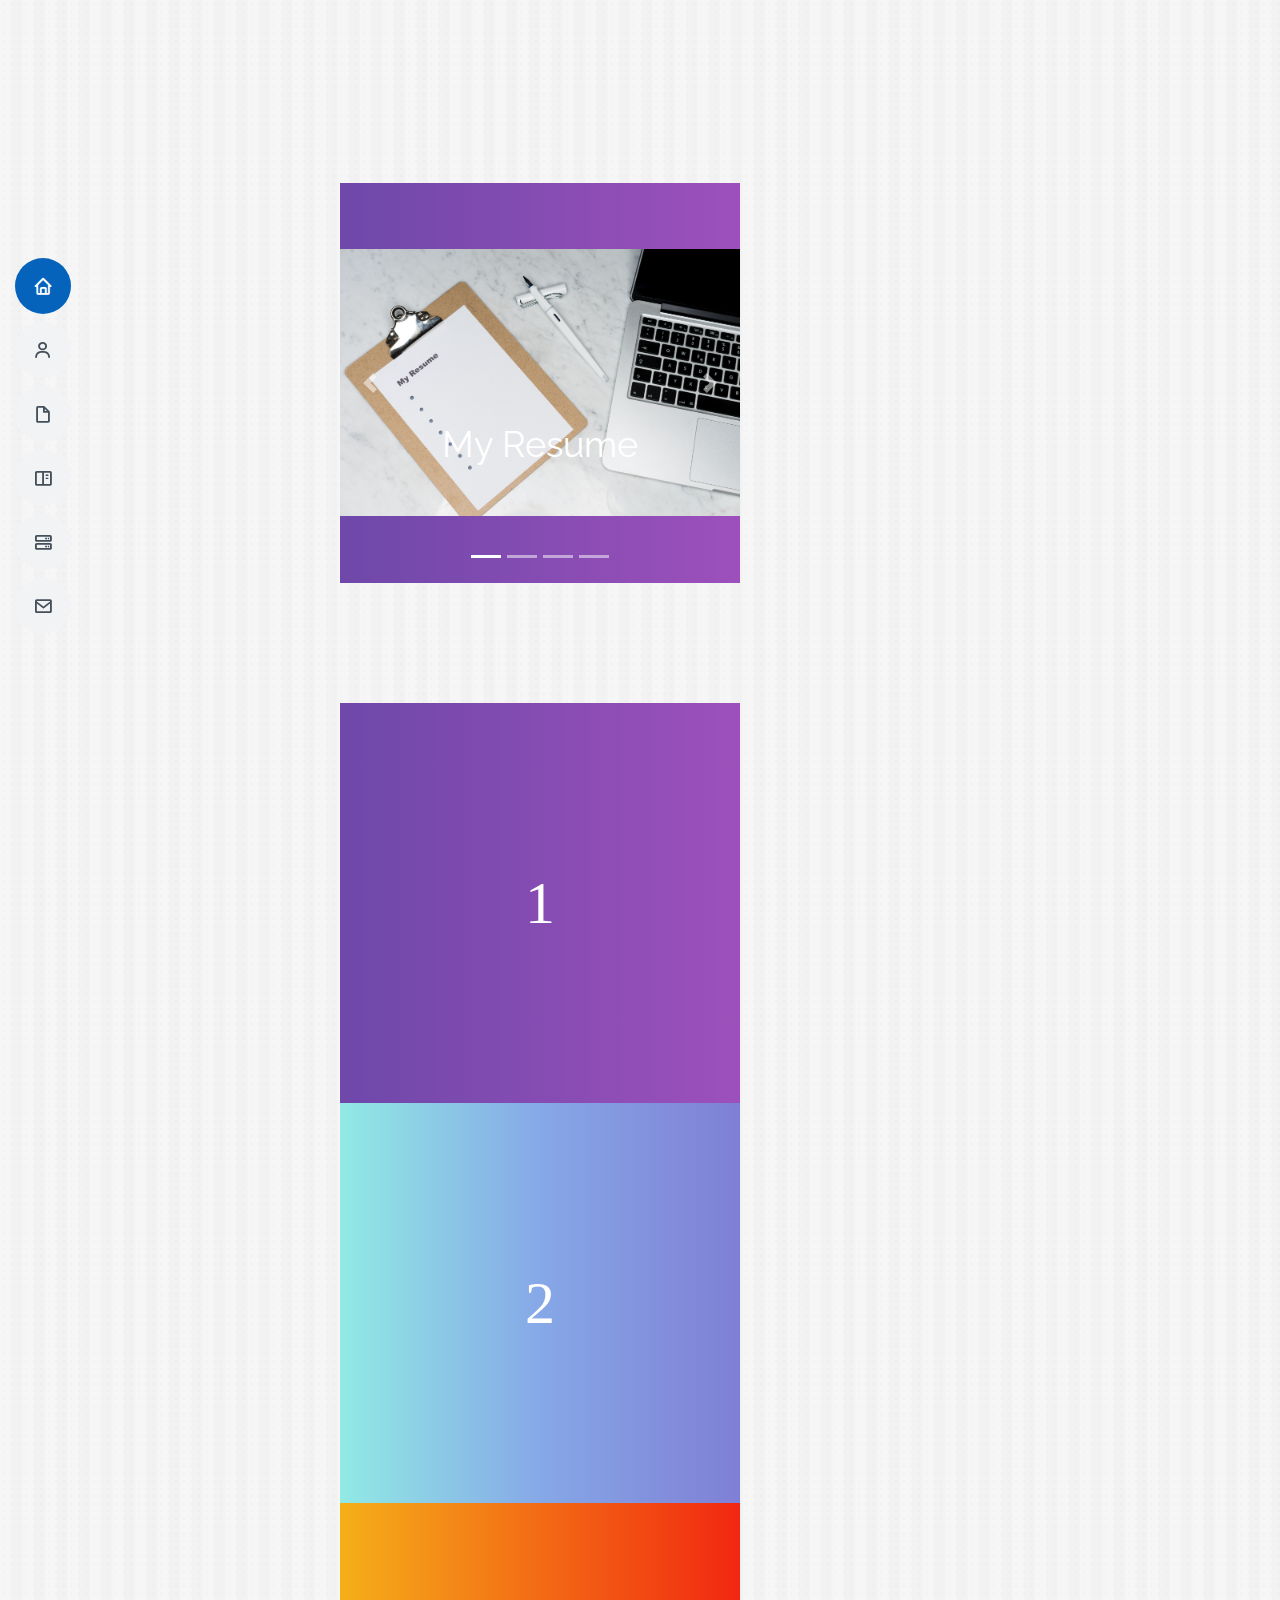
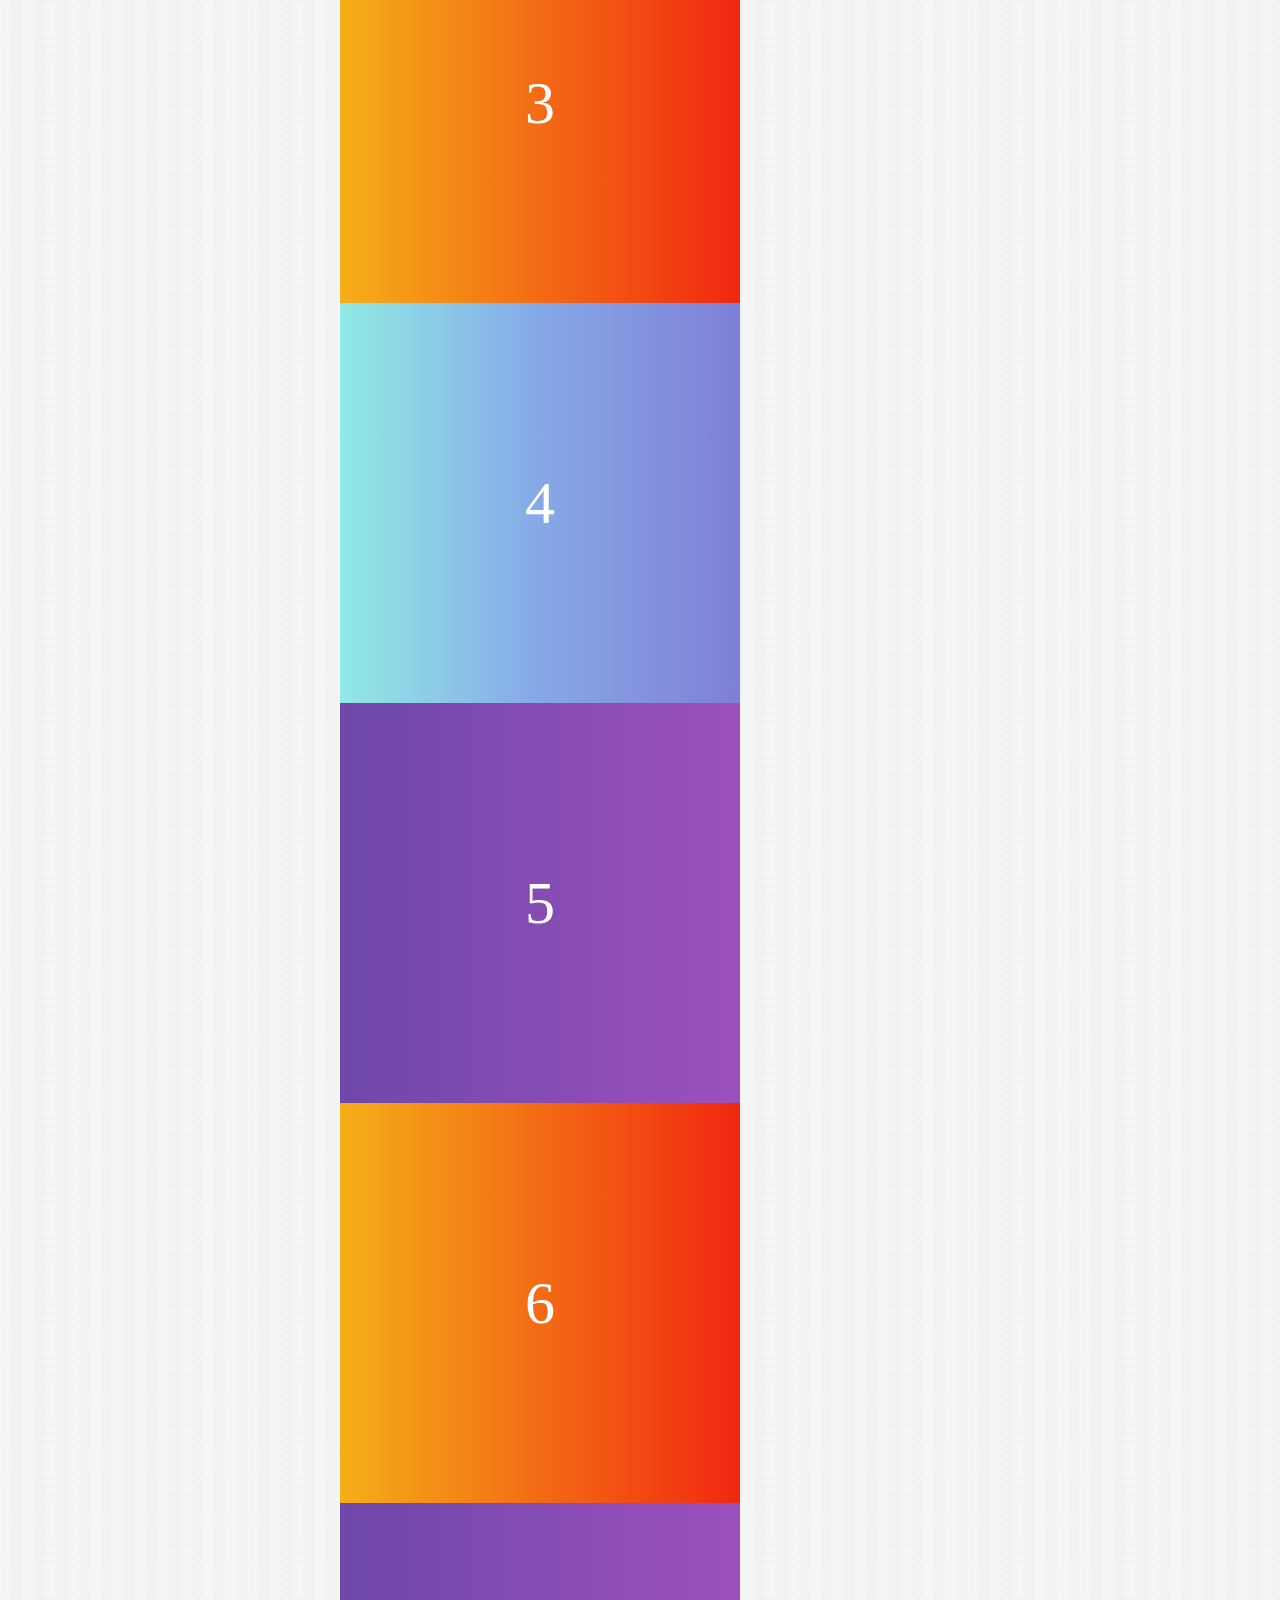
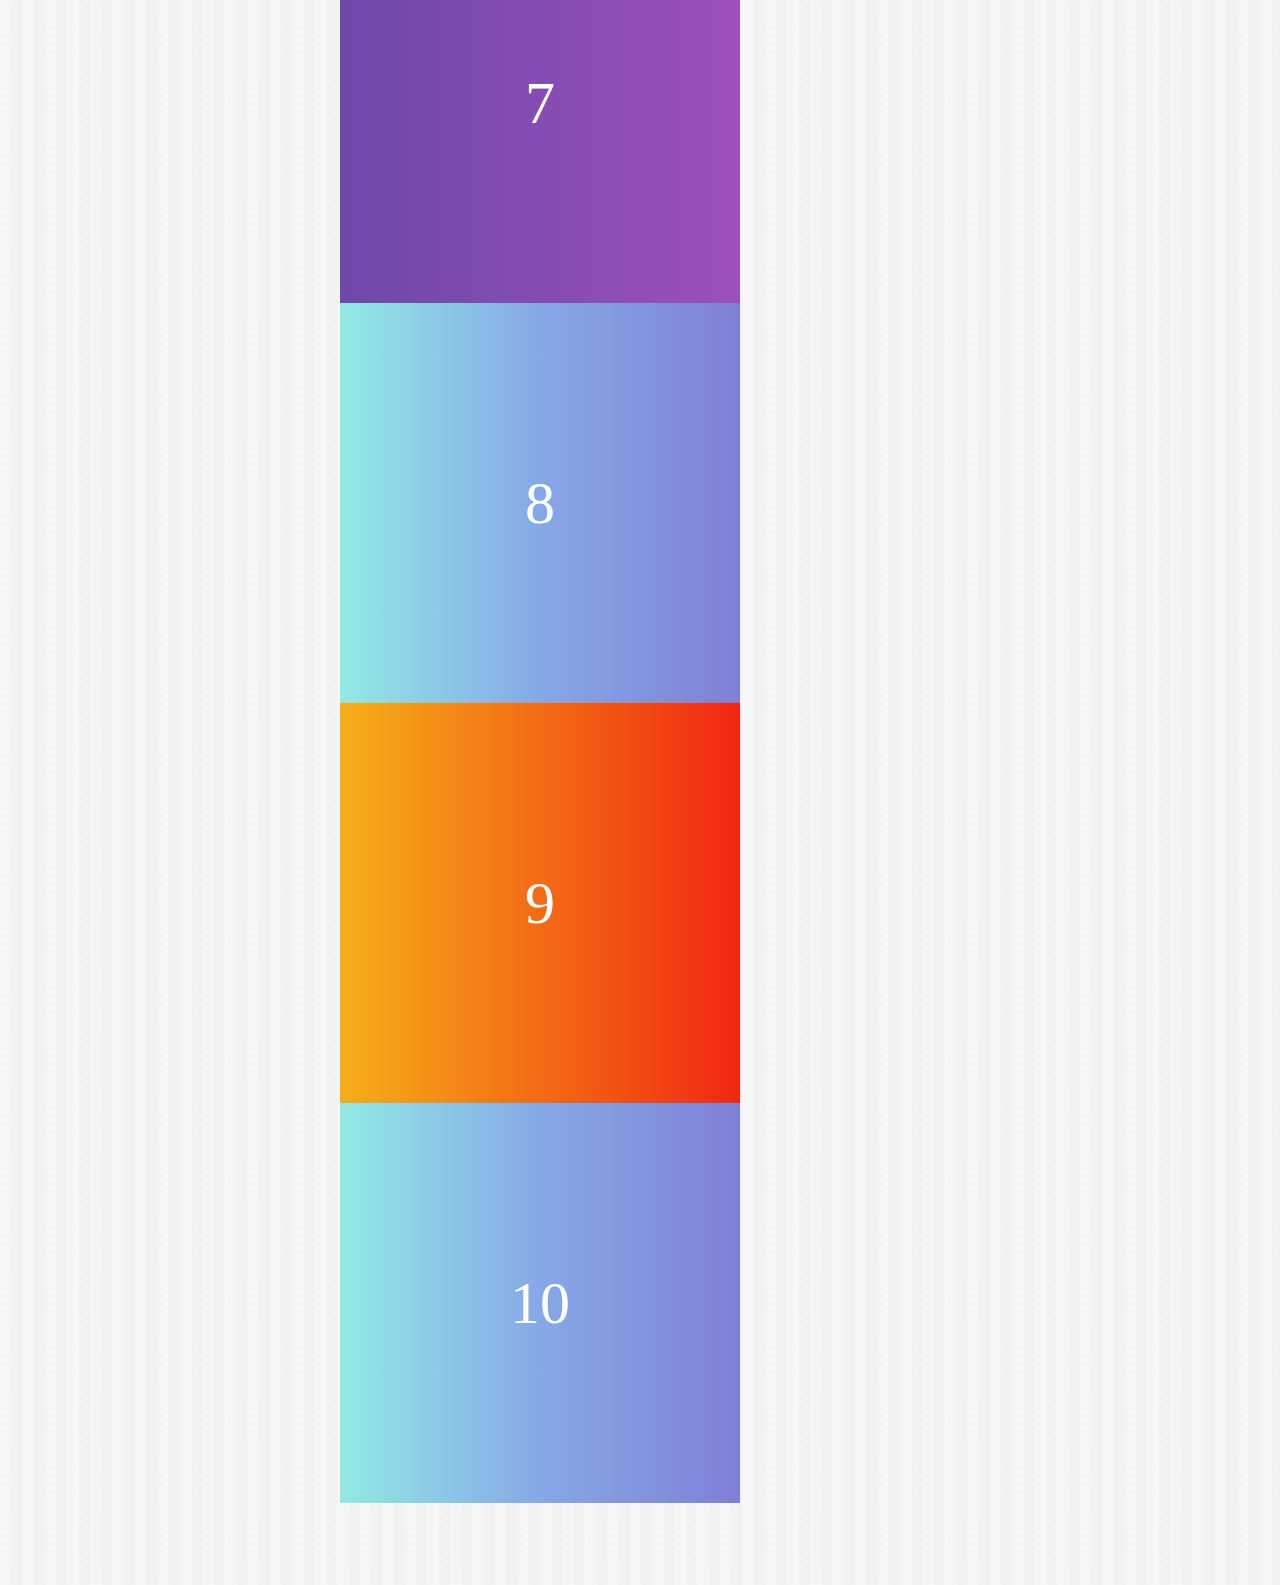
<file: index.html>
<!DOCTYPE html>
<html lang="en">

<head>
  <meta charset="utf-8">
  <meta content="width=device-width, initial-scale=1.0" name="viewport">

  <title>MyResume Bootstrap Template - Index</title>
  <meta content="" name="descriptison">
  <meta content="" name="keywords">

  <!-- Favicons -->
  <link href="assets/img/favicon.png" rel="icon">
  <link href="assets/img/apple-touch-icon.png" rel="apple-touch-icon">

  <!-- Google Fonts -->
  <link href="https://fonts.googleapis.com/css?family=Open+Sans:300,300i,400,400i,600,600i,700,700i|Raleway:300,300i,400,400i,500,500i,600,600i,700,700i|Poppins:300,300i,400,400i,500,500i,600,600i,700,700i" rel="stylesheet">

  <!-- Vendor CSS Files -->
  <link href="assets/vendor/bootstrap/css/bootstrap.min.css" rel="stylesheet">
  <link href="assets/vendor/icofont/icofont.min.css" rel="stylesheet">
  <link href="assets/vendor/boxicons/css/boxicons.min.css" rel="stylesheet">
  <link href="assets/vendor/venobox/venobox.css" rel="stylesheet">
  <link href="assets/vendor/owl.carousel/assets/owl.carousel.min.css" rel="stylesheet">
  <link href="assets/vendor/aos/aos.css" rel="stylesheet">
  <link rel="stylesheet" href="https://www.w3schools.com/w3css/4/w3.css">
  <!-- Template Main CSS File -->
  <link href="assets/css/style.css" rel="stylesheet">

  <!-- =======================================================
  * Template Name: MyResume - v2.1.0
  * Template URL: https://bootstrapmade.com/free-html-bootstrap-template-my-resume/
  * Author: BootstrapMade.com
  * License: https://bootstrapmade.com/license/
  ======================================================== -->
</head>

<body>

  <!-- ======= Mobile nav toggle button ======= -->
  <button type="button" class="mobile-nav-toggle d-xl-none"><i class="icofont-navigation-menu"></i></button>

  <!-- ======= Header ======= -->
  <header id="header" class="d-flex flex-column justify-content-center">

    <nav class="nav-menu">
      <ul>
        <li class="active"><a href="#hero"><i class="bx bx-home"></i> <span>Home</span></a></li>
        <li><a href="#about"><i class="bx bx-user"></i> <span>About</span></a></li>
        <li><a href="#resume"><i class="bx bx-file-blank"></i> <span>Resume</span></a></li>
        <li><a href="#portfolio"><i class="bx bx-book-content"></i> <span>Portfolio</span></a></li>
        <li><a href="#services"><i class="bx bx-server"></i> <span>Services</span></a></li>
        <li><a href="#contact"><i class="bx bx-envelope"></i> <span>Contact</span></a></li>
      </ul>
    </nav><!-- .nav-menu -->

  </header><!-- End Header -->


  <!-- Start : Home page first hero section -->
  <section>
    <div class="container-fluid">
      <div id="carouselExampleIndicators" class="carousel slide carousel-fade" data-ride="carousel">
        <ol class="carousel-indicators">
          <li data-target="#carouselExampleIndicators" data-slide-to="0" class="active"></li>
          <li data-target="#carouselExampleIndicators" data-slide-to="1"></li>
          <li data-target="#carouselExampleIndicators" data-slide-to="2"></li>
          <li data-target="#carouselExampleIndicators" data-slide-to="3"></li>
        </ol>
        <div class="carousel-inner">
          <div class="carousel-item active">
            <img src="./assets/slideshow/a.jpg" class="d-block w-100" alt="...">
            <div class="carousel-caption d-none d-md-block">
              <h1 class="myslideheader">My Resume</h1>
        
            </div>
          </div>
          <div class="carousel-item">
            <img src="/assets/slideshow/b.jpg" class="d-block w-100" alt="...">
          </div>
          <div class="carousel-item">
            <img src="/assets/slideshow/c.jpg" class="d-block w-100" alt="...">
          </div>
          <div class="carousel-item">
            <img src="/assets/slideshow/d.jpg" class="d-block w-100" alt="...">
          </div>
        </div>
        <a class="carousel-control-prev" href="#carouselExampleIndicators" role="button" data-slide="prev">
          <span class="carousel-control-prev-icon" aria-hidden="true"></span>
          <span class="sr-only">Previous</span>
        </a>
        <a class="carousel-control-next" href="#carouselExampleIndicators" role="button" data-slide="next">
          <span class="carousel-control-next-icon" aria-hidden="true"></span>
          <span class="sr-only">Next</span>
        </a>
      </div>
    </div>
  </section>
  <section>
    <div class="container">
      <div class="slide">1</div>
      <div class="slide">2</div>
      <div class="slide">3</div>
      <div class="slide">4</div>
      <div class="slide">5</div>
      <div class="slide">6</div>
      <div class="slide">7</div>
      <div class="slide">8</div>
      <div class="slide">9</div>
      <div class="slide">10</div>
    </div>
  </section>

 
  <!-- Vendor JS Files -->
  <script src="assets/vendor/jquery/jquery.min.js"></script>
  <script src="assets/vendor/bootstrap/js/bootstrap.bundle.min.js"></script>
  <script src="assets/vendor/jquery.easing/jquery.easing.min.js"></script>
  <script src="assets/vendor/php-email-form/validate.js"></script>
  <script src="assets/vendor/waypoints/jquery.waypoints.min.js"></script>
  <script src="assets/vendor/counterup/counterup.min.js"></script>
  <script src="assets/vendor/isotope-layout/isotope.pkgd.min.js"></script>
  <script src="assets/vendor/venobox/venobox.min.js"></script>
  <script src="assets/vendor/owl.carousel/owl.carousel.min.js"></script>
  <script src="assets/vendor/typed.js/typed.min.js"></script>
  <script src="assets/vendor/aos/aos.js"></script>

  <!-- Template Main JS File -->
  <script src="assets/js/main.js"></script>

</body>

</html>
</file>
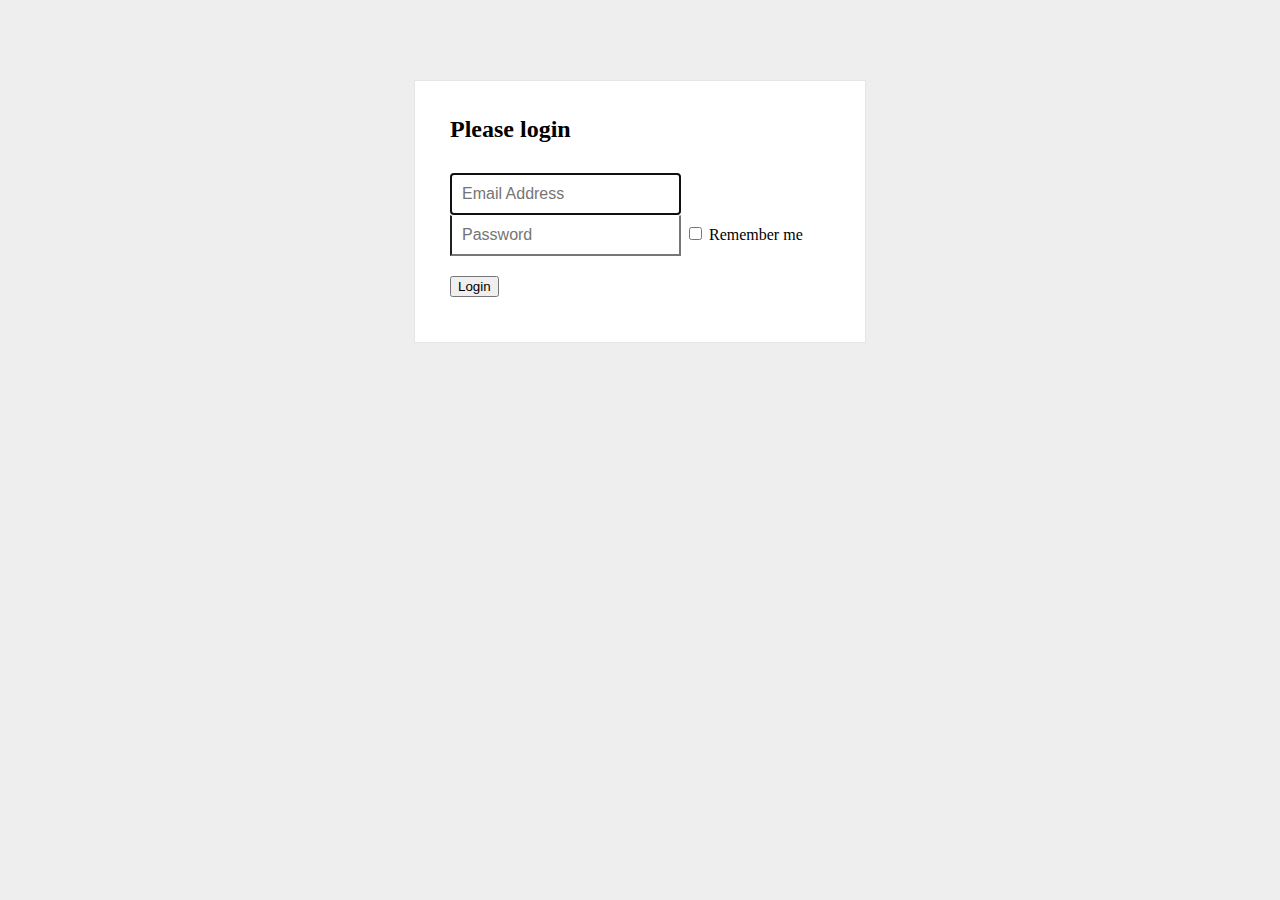
<file: login.html>
<html>
  <head>
    <title>login</title>
    <style>
      body {
  background: #eee !important;
}

.wrapper {
  margin-top: 80px;
  margin-bottom: 80px;
}

.form-signin {
  max-width: 380px;
  padding: 15px 35px 45px;
  margin: 0 auto;
  background-color: #fff;
  border: 1px solid rgba(0, 0, 0, 0.1);
}
.form-signin .form-signin-heading,
.form-signin .checkbox {
  margin-bottom: 30px;
}
.form-signin .checkbox {
  font-weight: normal;
}
.form-signin .form-control {
  position: relative;
  font-size: 16px;
  height: auto;
  padding: 10px;
  -webkit-box-sizing: border-box;
  -moz-box-sizing: border-box;
  box-sizing: border-box;
}
.form-signin .form-control:focus {
  z-index: 2;
}
.form-signin input[type=text] {
  margin-bottom: -1px;
  border-bottom-left-radius: 0;
  border-bottom-right-radius: 0;
}
.form-signin input[type=password] {
  margin-bottom: 20px;
  border-top-left-radius: 0;
  border-top-right-radius: 0;
}
    </style>
  </head>
  <body>
    <div class="wrapper">
    <form class="form-signin">       
      <h2 class="form-signin-heading">Please login</h2>
      <input type="text" class="form-control" name="username" placeholder="Email Address" required="" autofocus="" />
      <input type="password" class="form-control" name="password" placeholder="Password" required=""/>      
      <label class="checkbox">
        <input type="checkbox" value="remember-me" id="rememberMe" name="rememberMe"> Remember me
      </label>
      <button class="btn btn-lg btn-primary btn-block" type="submit">Login</button>   
    </form>
  </div>
  </body>
</html>
</file>
<file: assets/vendor/venobox/venobox.css>
/* ------ venobox.css --------*/
.vbox-overlay *, .vbox-overlay *:before, .vbox-overlay *:after{
    -webkit-backface-visibility: hidden;
    -webkit-box-sizing:border-box;
    -moz-box-sizing:border-box;
    box-sizing:border-box;
}
.vbox-overlay * { 
    -webkit-backface-visibility: visible;
    backface-visibility: visible;
}
.vbox-overlay{
    display: -webkit-flex;
    display: flex;
    -webkit-flex-direction: column;
    flex-direction: column;
    -webkit-justify-content: center;
    justify-content: center;
    -webkit-align-items: center;
    align-items: center;
    position: fixed;
    left: 0;
    top: 0;
    bottom: 0;
    right: 0;
    z-index: 999999;
}

/* ----- navigation ----- */
.vbox-title{
    width: 100%;
    height: 40px;
    float: left;
    text-align: center;
    line-height: 28px;
    font-size: 12px;
    padding: 6px 50px;
    overflow: hidden;
    position: fixed;
    display: none;
    left: 0;
    z-index: 89;
}
.vbox-close{
    cursor: pointer;
    position: fixed;
    top: -1px;
    right: 0;
    width: 50px;
    height: 40px;
    padding: 6px;
    display: block;
    background-position:10px center;
    overflow: hidden;
    font-size: 24px;
    line-height: 1;
    text-align: center;
    z-index: 99;
}
.vbox-left{
    cursor: pointer;
    position: fixed;
    left: 0;
    height: 40px;
    overflow: hidden;
    line-height: 28px;
    font-size: 12px;
    z-index: 99;
    display: flex;
    align-items:center;
}
.vbox-num{
    display: inline-block;
    margin: 6px 0 6px 15px;
}
/* ----- Social share ----- */
.vbox-share{
    line-height: 28px;
    font-size: 12px;
    overflow: hidden;
    position: fixed;
    left: 0;
    z-index: 98;
    display: flex;
    align-items:center;
    justify-content: center;
    width: 100%;
    text-align: center;
}
.vbox-share svg{
    max-height: 28px;
    width: 28px;
    z-index: 10;
    margin-left: 12px;
    margin-top: 6px;
    margin-bottom: 6px;
    vertical-align: middle;
}


/* ----- navigation ARROWS ----- */
.vbox-next, .vbox-prev{
    position: fixed;
    top: 50%;
    margin-top: -15px;
    overflow: hidden;
    cursor: pointer;
    display: block;
    width: 45px;
    height: 45px;
    z-index: 99;
}
.vbox-next span, .vbox-prev span{
    position: relative;
    width: 20px;
    height: 20px;
    border: 2px solid transparent;
    border-top-color: #B6B6B6;
    border-right-color: #B6B6B6;
    text-indent: -100px;
    position: absolute;
    top: 8px;
    display: block;
}
.vbox-prev{
    left: 15px;
}
.vbox-next{
    right: 15px;
}
.vbox-prev span{
    left: 10px;
    -ms-transform: rotate(-135deg);
    -webkit-transform: rotate(-135deg);
    transform: rotate(-135deg);
}
.vbox-next span{
    -ms-transform: rotate(45deg);
    -webkit-transform: rotate(45deg);
    transform: rotate(45deg);
    right: 10px;
}
/* ------- inline window ------ */
.vbox-inline{
    width: 420px;
    height: 315px;
    height: 70vh;
    padding: 10px;
    background: #fff;
    margin: 0 auto;
    overflow: auto;
    text-align: left;
}
/* ------- Video & iFrames window ------ */
.venoframe{
    max-width: 100%;
    width: 100%;
    border: none;
    width: 100%;
    height: 260px;
    height: 70vh;
}
.venoframe.vbvid{
    height: 260px;
}
@media (min-width: 768px) {
    .venoframe, .vbox-inline{
        width: 90%;
        height: 360px;
        height: 70vh;
    }
    .venoframe.vbvid{
        width: 640px;
        height: 360px;
    }
}
@media (min-width: 992px) {
    .venoframe, .vbox-inline{
        max-width: 1200px;
        width: 80%;
        height: 540px;
        height: 70vh;
    }
    .venoframe.vbvid{
        width: 960px;
        height: 540px;
    }
}
/* 
Please do NOT edit this part! 
or at least read this note: http://i.imgur.com/7C0ws9e.gif
*/
.vbox-open{
    overflow: hidden;
}
.vbox-container{
    position: absolute;
    left: 0;
    right: 0;
    top: 0;
    bottom: 0;
    overflow-x: hidden;
    overflow-y: scroll;
    overflow-scrolling: touch;
    -webkit-overflow-scrolling: touch;
    z-index: 20;
    max-height: 100%;

}

.vbox-content{
    text-align: center;
    float: left;
    width: 100%;
    position: relative;
    overflow: hidden;
    padding: 20px 4%;
}
.vbox-container img{
    max-width: 100%;
    height: auto;
}
.vbox-figlio{
    box-shadow: 0 0 12px rgba(0,0,0,0.19), 0 6px 6px rgba(0,0,0,0.23);
    max-width: 100%;
    text-align: initial;
}
img.vbox-figlio{
    -webkit-user-select: none;
-khtml-user-select: none;
-moz-user-select: none;
-o-user-select: none;
user-select: none;
}
.vbox-content.swipe-left{
    margin-left: -200px !important;
}
.vbox-content.swipe-right{
    margin-left: 200px !important;
}
.vbox-animated{
    webkit-transition: margin 300ms ease-out;
    transition: margin 300ms ease-out;
}

/* ---------- preloader ----------
 * SPINKIT 
 * http://tobiasahlin.com/spinkit/
-------------------------------- */
.sk-double-bounce,.sk-rotating-plane{width:40px;height:40px;margin:40px auto}.sk-rotating-plane{background-color:#333;-webkit-animation:sk-rotatePlane 1.2s infinite ease-in-out;animation:sk-rotatePlane 1.2s infinite ease-in-out}@-webkit-keyframes sk-rotatePlane{0%{-webkit-transform:perspective(120px) rotateX(0) rotateY(0);transform:perspective(120px) rotateX(0) rotateY(0)}50%{-webkit-transform:perspective(120px) rotateX(-180.1deg) rotateY(0);transform:perspective(120px) rotateX(-180.1deg) rotateY(0)}100%{-webkit-transform:perspective(120px) rotateX(-180deg) rotateY(-179.9deg);transform:perspective(120px) rotateX(-180deg) rotateY(-179.9deg)}}@keyframes sk-rotatePlane{0%{-webkit-transform:perspective(120px) rotateX(0) rotateY(0);transform:perspective(120px) rotateX(0) rotateY(0)}50%{-webkit-transform:perspective(120px) rotateX(-180.1deg) rotateY(0);transform:perspective(120px) rotateX(-180.1deg) rotateY(0)}100%{-webkit-transform:perspective(120px) rotateX(-180deg) rotateY(-179.9deg);transform:perspective(120px) rotateX(-180deg) rotateY(-179.9deg)}}.sk-double-bounce{position:relative}.sk-double-bounce .sk-child{width:100%;height:100%;border-radius:50%;background-color:#333;opacity:.6;position:absolute;top:0;left:0;-webkit-animation:sk-doubleBounce 2s infinite ease-in-out;animation:sk-doubleBounce 2s infinite ease-in-out}.sk-chasing-dots .sk-child,.sk-spinner-pulse,.sk-three-bounce .sk-child{background-color:#333;border-radius:100%}.sk-double-bounce .sk-double-bounce2{-webkit-animation-delay:-1s;animation-delay:-1s}@-webkit-keyframes sk-doubleBounce{0%,100%{-webkit-transform:scale(0);transform:scale(0)}50%{-webkit-transform:scale(1);transform:scale(1)}}@keyframes sk-doubleBounce{0%,100%{-webkit-transform:scale(0);transform:scale(0)}50%{-webkit-transform:scale(1);transform:scale(1)}}.sk-wave{margin:40px auto;width:50px;height:40px;text-align:center;font-size:10px}.sk-wave .sk-rect{background-color:#333;height:100%;width:6px;display:inline-block;-webkit-animation:sk-waveStretchDelay 1.2s infinite ease-in-out;animation:sk-waveStretchDelay 1.2s infinite ease-in-out}.sk-wave .sk-rect1{-webkit-animation-delay:-1.2s;animation-delay:-1.2s}.sk-wave .sk-rect2{-webkit-animation-delay:-1.1s;animation-delay:-1.1s}.sk-wave .sk-rect3{-webkit-animation-delay:-1s;animation-delay:-1s}.sk-wave .sk-rect4{-webkit-animation-delay:-.9s;animation-delay:-.9s}.sk-wave .sk-rect5{-webkit-animation-delay:-.8s;animation-delay:-.8s}@-webkit-keyframes sk-waveStretchDelay{0%,100%,40%{-webkit-transform:scaleY(.4);transform:scaleY(.4)}20%{-webkit-transform:scaleY(1);transform:scaleY(1)}}@keyframes sk-waveStretchDelay{0%,100%,40%{-webkit-transform:scaleY(.4);transform:scaleY(.4)}20%{-webkit-transform:scaleY(1);transform:scaleY(1)}}.sk-wandering-cubes{margin:40px auto;width:40px;height:40px;position:relative}.sk-wandering-cubes .sk-cube{background-color:#333;width:10px;height:10px;position:absolute;top:0;left:0;-webkit-animation:sk-wanderingCube 1.8s ease-in-out -1.8s infinite both;animation:sk-wanderingCube 1.8s ease-in-out -1.8s infinite both}.sk-chasing-dots,.sk-spinner-pulse{width:40px;height:40px;margin:40px auto}.sk-wandering-cubes .sk-cube2{-webkit-animation-delay:-.9s;animation-delay:-.9s}@-webkit-keyframes sk-wanderingCube{0%{-webkit-transform:rotate(0);transform:rotate(0)}25%{-webkit-transform:translateX(30px) rotate(-90deg) scale(.5);transform:translateX(30px) rotate(-90deg) scale(.5)}50%{-webkit-transform:translateX(30px) translateY(30px) rotate(-179deg);transform:translateX(30px) translateY(30px) rotate(-179deg)}50.1%{-webkit-transform:translateX(30px) translateY(30px) rotate(-180deg);transform:translateX(30px) translateY(30px) rotate(-180deg)}75%{-webkit-transform:translateX(0) translateY(30px) rotate(-270deg) scale(.5);transform:translateX(0) translateY(30px) rotate(-270deg) scale(.5)}100%{-webkit-transform:rotate(-360deg);transform:rotate(-360deg)}}@keyframes sk-wanderingCube{0%{-webkit-transform:rotate(0);transform:rotate(0)}25%{-webkit-transform:translateX(30px) rotate(-90deg) scale(.5);transform:translateX(30px) rotate(-90deg) scale(.5)}50%{-webkit-transform:translateX(30px) translateY(30px) rotate(-179deg);transform:translateX(30px) translateY(30px) rotate(-179deg)}50.1%{-webkit-transform:translateX(30px) translateY(30px) rotate(-180deg);transform:translateX(30px) translateY(30px) rotate(-180deg)}75%{-webkit-transform:translateX(0) translateY(30px) rotate(-270deg) scale(.5);transform:translateX(0) translateY(30px) rotate(-270deg) scale(.5)}100%{-webkit-transform:rotate(-360deg);transform:rotate(-360deg)}}.sk-spinner-pulse{-webkit-animation:sk-pulseScaleOut 1s infinite ease-in-out;animation:sk-pulseScaleOut 1s infinite ease-in-out}@-webkit-keyframes sk-pulseScaleOut{0%{-webkit-transform:scale(0);transform:scale(0)}100%{-webkit-transform:scale(1);transform:scale(1);opacity:0}}@keyframes sk-pulseScaleOut{0%{-webkit-transform:scale(0);transform:scale(0)}100%{-webkit-transform:scale(1);transform:scale(1);opacity:0}}.sk-chasing-dots{position:relative;text-align:center;-webkit-animation:sk-chasingDotsRotate 2s infinite linear;animation:sk-chasingDotsRotate 2s infinite linear}.sk-chasing-dots .sk-child{width:60%;height:60%;display:inline-block;position:absolute;top:0;-webkit-animation:sk-chasingDotsBounce 2s infinite ease-in-out;animation:sk-chasingDotsBounce 2s infinite ease-in-out}.sk-chasing-dots .sk-dot2{top:auto;bottom:0;-webkit-animation-delay:-1s;animation-delay:-1s}@-webkit-keyframes sk-chasingDotsRotate{100%{-webkit-transform:rotate(360deg);transform:rotate(360deg)}}@keyframes sk-chasingDotsRotate{100%{-webkit-transform:rotate(360deg);transform:rotate(360deg)}}@-webkit-keyframes sk-chasingDotsBounce{0%,100%{-webkit-transform:scale(0);transform:scale(0)}50%{-webkit-transform:scale(1);transform:scale(1)}}@keyframes sk-chasingDotsBounce{0%,100%{-webkit-transform:scale(0);transform:scale(0)}50%{-webkit-transform:scale(1);transform:scale(1)}}.sk-three-bounce{margin:40px auto;width:80px;text-align:center}.sk-three-bounce .sk-child{width:20px;height:20px;display:inline-block;-webkit-animation:sk-three-bounce 1.4s ease-in-out 0s infinite both;animation:sk-three-bounce 1.4s ease-in-out 0s infinite both}.sk-circle .sk-child:before,.sk-fading-circle .sk-circle:before{display:block;border-radius:100%;content:'';background-color:#333}.sk-three-bounce .sk-bounce1{-webkit-animation-delay:-.32s;animation-delay:-.32s}.sk-three-bounce .sk-bounce2{-webkit-animation-delay:-.16s;animation-delay:-.16s}@-webkit-keyframes sk-three-bounce{0%,100%,80%{-webkit-transform:scale(0);transform:scale(0)}40%{-webkit-transform:scale(1);transform:scale(1)}}@keyframes sk-three-bounce{0%,100%,80%{-webkit-transform:scale(0);transform:scale(0)}40%{-webkit-transform:scale(1);transform:scale(1)}}.sk-circle{margin:40px auto;width:40px;height:40px;position:relative}.sk-circle .sk-child{width:100%;height:100%;position:absolute;left:0;top:0}.sk-circle .sk-child:before{margin:0 auto;width:15%;height:15%;-webkit-animation:sk-circleBounceDelay 1.2s infinite ease-in-out both;animation:sk-circleBounceDelay 1.2s infinite ease-in-out both}.sk-circle .sk-circle2{-webkit-transform:rotate(30deg);-ms-transform:rotate(30deg);transform:rotate(30deg)}.sk-circle .sk-circle3{-webkit-transform:rotate(60deg);-ms-transform:rotate(60deg);transform:rotate(60deg)}.sk-circle .sk-circle4{-webkit-transform:rotate(90deg);-ms-transform:rotate(90deg);transform:rotate(90deg)}.sk-circle .sk-circle5{-webkit-transform:rotate(120deg);-ms-transform:rotate(120deg);transform:rotate(120deg)}.sk-circle .sk-circle6{-webkit-transform:rotate(150deg);-ms-transform:rotate(150deg);transform:rotate(150deg)}.sk-circle .sk-circle7{-webkit-transform:rotate(180deg);-ms-transform:rotate(180deg);transform:rotate(180deg)}.sk-circle .sk-circle8{-webkit-transform:rotate(210deg);-ms-transform:rotate(210deg);transform:rotate(210deg)}.sk-circle .sk-circle9{-webkit-transform:rotate(240deg);-ms-transform:rotate(240deg);transform:rotate(240deg)}.sk-circle .sk-circle10{-webkit-transform:rotate(270deg);-ms-transform:rotate(270deg);transform:rotate(270deg)}.sk-circle .sk-circle11{-webkit-transform:rotate(300deg);-ms-transform:rotate(300deg);transform:rotate(300deg)}.sk-circle .sk-circle12{-webkit-transform:rotate(330deg);-ms-transform:rotate(330deg);transform:rotate(330deg)}.sk-circle .sk-circle2:before{-webkit-animation-delay:-1.1s;animation-delay:-1.1s}.sk-circle .sk-circle3:before{-webkit-animation-delay:-1s;animation-delay:-1s}.sk-circle .sk-circle4:before{-webkit-animation-delay:-.9s;animation-delay:-.9s}.sk-circle .sk-circle5:before{-webkit-animation-delay:-.8s;animation-delay:-.8s}.sk-circle .sk-circle6:before{-webkit-animation-delay:-.7s;animation-delay:-.7s}.sk-circle .sk-circle7:before{-webkit-animation-delay:-.6s;animation-delay:-.6s}.sk-circle .sk-circle8:before{-webkit-animation-delay:-.5s;animation-delay:-.5s}.sk-circle .sk-circle9:before{-webkit-animation-delay:-.4s;animation-delay:-.4s}.sk-circle .sk-circle10:before{-webkit-animation-delay:-.3s;animation-delay:-.3s}.sk-circle .sk-circle11:before{-webkit-animation-delay:-.2s;animation-delay:-.2s}.sk-circle .sk-circle12:before{-webkit-animation-delay:-.1s;animation-delay:-.1s}@-webkit-keyframes sk-circleBounceDelay{0%,100%,80%{-webkit-transform:scale(0);transform:scale(0)}40%{-webkit-transform:scale(1);transform:scale(1)}}@keyframes sk-circleBounceDelay{0%,100%,80%{-webkit-transform:scale(0);transform:scale(0)}40%{-webkit-transform:scale(1);transform:scale(1)}}.sk-cube-grid{width:40px;height:40px;margin:40px auto}.sk-cube-grid .sk-cube{width:33.33%;height:33.33%;background-color:#333;float:left;-webkit-animation:sk-cubeGridScaleDelay 1.3s infinite ease-in-out;animation:sk-cubeGridScaleDelay 1.3s infinite ease-in-out}.sk-cube-grid .sk-cube1{-webkit-animation-delay:.2s;animation-delay:.2s}.sk-cube-grid .sk-cube2{-webkit-animation-delay:.3s;animation-delay:.3s}.sk-cube-grid .sk-cube3{-webkit-animation-delay:.4s;animation-delay:.4s}.sk-cube-grid .sk-cube4{-webkit-animation-delay:.1s;animation-delay:.1s}.sk-cube-grid .sk-cube5{-webkit-animation-delay:.2s;animation-delay:.2s}.sk-cube-grid .sk-cube6{-webkit-animation-delay:.3s;animation-delay:.3s}.sk-cube-grid .sk-cube7{-webkit-animation-delay:0ms;animation-delay:0ms}.sk-cube-grid .sk-cube8{-webkit-animation-delay:.1s;animation-delay:.1s}.sk-cube-grid .sk-cube9{-webkit-animation-delay:.2s;animation-delay:.2s}@-webkit-keyframes sk-cubeGridScaleDelay{0%,100%,70%{-webkit-transform:scale3D(1,1,1);transform:scale3D(1,1,1)}35%{-webkit-transform:scale3D(0,0,1);transform:scale3D(0,0,1)}}@keyframes sk-cubeGridScaleDelay{0%,100%,70%{-webkit-transform:scale3D(1,1,1);transform:scale3D(1,1,1)}35%{-webkit-transform:scale3D(0,0,1);transform:scale3D(0,0,1)}}.sk-fading-circle{margin:40px auto;width:40px;height:40px;position:relative}.sk-fading-circle .sk-circle{width:100%;height:100%;position:absolute;left:0;top:0}.sk-fading-circle .sk-circle:before{margin:0 auto;width:15%;height:15%;-webkit-animation:sk-circleFadeDelay 1.2s infinite ease-in-out both;animation:sk-circleFadeDelay 1.2s infinite ease-in-out both}.sk-fading-circle .sk-circle2{-webkit-transform:rotate(30deg);-ms-transform:rotate(30deg);transform:rotate(30deg)}.sk-fading-circle .sk-circle3{-webkit-transform:rotate(60deg);-ms-transform:rotate(60deg);transform:rotate(60deg)}.sk-fading-circle .sk-circle4{-webkit-transform:rotate(90deg);-ms-transform:rotate(90deg);transform:rotate(90deg)}.sk-fading-circle .sk-circle5{-webkit-transform:rotate(120deg);-ms-transform:rotate(120deg);transform:rotate(120deg)}.sk-fading-circle .sk-circle6{-webkit-transform:rotate(150deg);-ms-transform:rotate(150deg);transform:rotate(150deg)}.sk-fading-circle .sk-circle7{-webkit-transform:rotate(180deg);-ms-transform:rotate(180deg);transform:rotate(180deg)}.sk-fading-circle .sk-circle8{-webkit-transform:rotate(210deg);-ms-transform:rotate(210deg);transform:rotate(210deg)}.sk-fading-circle .sk-circle9{-webkit-transform:rotate(240deg);-ms-transform:rotate(240deg);transform:rotate(240deg)}.sk-fading-circle .sk-circle10{-webkit-transform:rotate(270deg);-ms-transform:rotate(270deg);transform:rotate(270deg)}.sk-fading-circle .sk-circle11{-webkit-transform:rotate(300deg);-ms-transform:rotate(300deg);transform:rotate(300deg)}.sk-fading-circle .sk-circle12{-webkit-transform:rotate(330deg);-ms-transform:rotate(330deg);transform:rotate(330deg)}.sk-fading-circle .sk-circle2:before{-webkit-animation-delay:-1.1s;animation-delay:-1.1s}.sk-fading-circle .sk-circle3:before{-webkit-animation-delay:-1s;animation-delay:-1s}.sk-fading-circle .sk-circle4:before{-webkit-animation-delay:-.9s;animation-delay:-.9s}.sk-fading-circle .sk-circle5:before{-webkit-animation-delay:-.8s;animation-delay:-.8s}.sk-fading-circle .sk-circle6:before{-webkit-animation-delay:-.7s;animation-delay:-.7s}.sk-fading-circle .sk-circle7:before{-webkit-animation-delay:-.6s;animation-delay:-.6s}.sk-fading-circle .sk-circle8:before{-webkit-animation-delay:-.5s;animation-delay:-.5s}.sk-fading-circle .sk-circle9:before{-webkit-animation-delay:-.4s;animation-delay:-.4s}.sk-fading-circle .sk-circle10:before{-webkit-animation-delay:-.3s;animation-delay:-.3s}.sk-fading-circle .sk-circle11:before{-webkit-animation-delay:-.2s;animation-delay:-.2s}.sk-fading-circle .sk-circle12:before{-webkit-animation-delay:-.1s;animation-delay:-.1s}@-webkit-keyframes sk-circleFadeDelay{0%,100%,39%{opacity:0}40%{opacity:1}}@keyframes sk-circleFadeDelay{0%,100%,39%{opacity:0}40%{opacity:1}}.sk-folding-cube{margin:40px auto;width:40px;height:40px;position:relative;-webkit-transform:rotateZ(45deg);transform:rotateZ(45deg)}.sk-folding-cube .sk-cube{float:left;width:50%;height:50%;position:relative;-webkit-transform:scale(1.1);-ms-transform:scale(1.1);transform:scale(1.1)}.sk-folding-cube .sk-cube:before{content:'';position:absolute;top:0;left:0;width:100%;height:100%;background-color:#333;-webkit-animation:sk-foldCubeAngle 2.4s infinite linear both;animation:sk-foldCubeAngle 2.4s infinite linear both;-webkit-transform-origin:100% 100%;-ms-transform-origin:100% 100%;transform-origin:100% 100%}.sk-folding-cube .sk-cube2{-webkit-transform:scale(1.1) rotateZ(90deg);transform:scale(1.1) rotateZ(90deg)}.sk-folding-cube .sk-cube3{-webkit-transform:scale(1.1) rotateZ(180deg);transform:scale(1.1) rotateZ(180deg)}.sk-folding-cube .sk-cube4{-webkit-transform:scale(1.1) rotateZ(270deg);transform:scale(1.1) rotateZ(270deg)}.sk-folding-cube .sk-cube2:before{-webkit-animation-delay:.3s;animation-delay:.3s}.sk-folding-cube .sk-cube3:before{-webkit-animation-delay:.6s;animation-delay:.6s}.sk-folding-cube .sk-cube4:before{-webkit-animation-delay:.9s;animation-delay:.9s}@-webkit-keyframes sk-foldCubeAngle{0%,10%{-webkit-transform:perspective(140px) rotateX(-180deg);transform:perspective(140px) rotateX(-180deg);opacity:0}25%,75%{-webkit-transform:perspective(140px) rotateX(0);transform:perspective(140px) rotateX(0);opacity:1}100%,90%{-webkit-transform:perspective(140px) rotateY(180deg);transform:perspective(140px) rotateY(180deg);opacity:0}}@keyframes sk-foldCubeAngle{0%,10%{-webkit-transform:perspective(140px) rotateX(-180deg);transform:perspective(140px) rotateX(-180deg);opacity:0}25%,75%{-webkit-transform:perspective(140px) rotateX(0);transform:perspective(140px) rotateX(0);opacity:1}100%,90%{-webkit-transform:perspective(140px) rotateY(180deg);transform:perspective(140px) rotateY(180deg);opacity:0}}
</file>
<file: assets/css/style.css>
/**
* Template Name: MyResume - v2.1.0
* Template URL: https://bootstrapmade.com/free-html-bootstrap-template-my-resume/
* Author: BootstrapMade.com
* License: https://bootstrapmade.com/license/
*/

/*--------------------------------------------------------------
# General
--------------------------------------------------------------*/
body {
  margin-top: 100px !important;
}
.testimonial {
  border-right: 4px solid #2a3d7d;
  box-shadow: 5px 5px 10px rgba(0, 0, 0, 0.1);
  padding: 30px 30px 30px 130px;
  margin: 0 15px 30px 15px;
  overflow: hidden;
  position: relative;
}
.testimonial:before {
  content: "";
  position: absolute;
  bottom: -4px;
  left: -17px;
  border-top: 25px solid #29d18b;
  border-left: 25px solid transparent;
  border-right: 25px solid transparent;
  transform: rotate(45deg);
}
.testimonial:after {
  content: "";
  position: absolute;
  top: -4px;
  left: -17px;
  border-top: 25px solid #29d18b;
  border-left: 25px solid transparent;
  border-right: 25px solid transparent;
  transform: rotate(135deg);
}
.testimonial .pic {
  display: inline-block;
  width: 80px;
  height: 80px;
  border-radius: 50%;
  overflow: hidden;
  position: absolute;
  top: 60px;
  left: 20px;
}
.testimonial .pic img {
  width: 100%;
  height: auto;
}
.testimonial .description {
  font-size: 15px;
  letter-spacing: 1px;
  color: #6f6f6f;
  line-height: 25px;
  margin-bottom: 15px;
}
.testimonial .title {
  display: inline-block;
  font-size: 20px;
  font-weight: 700;
  text-transform: uppercase;
  letter-spacing: 1px;
  color: #29d18b;
  margin: 0;
}
.testimonial .post {
  display: inline-block;
  font-size: 17px;
  color: #29d18b;
  font-style: italic;
}
.owl-theme .owl-controls .owl-page span {
  border: 2px solid #2a3d7d;
  background: #fff !important;
  border-radius: 0 !important;
  opacity: 1;
}
.owl-theme .owl-controls .owl-page.active span,
.owl-theme .owl-controls .owl-page:hover span {
  background: #29d18b !important;
  border-color: #29d18b;
}
@media only screen and (max-width: 767px) {
  .testimonial {
    padding: 20px;
    text-align: center;
  }
  .testimonial .pic {
    display: block;
    position: static;
    margin: 0 auto 15px;
  }
}

body {
  font-family: "Open Sans", sans-serif;
  color: #272829;
}

a {
  color: #0563bb;
}

a:hover {
  color: #067ded;
  text-decoration: none;
}

h1, h2, h3, h4, h5, h6 {
  font-family: "Raleway", sans-serif;
}

/*--------------------------------------------------------------
# Back to top button
--------------------------------------------------------------*/
.back-to-top {
  position: fixed;
  display: none;
  width: 40px;
  height: 40px;
  border-radius: 50px;
  right: 15px;
  bottom: 15px;
  background: #0563bb;
  color: #fff;
  transition: display 0.5s ease-in-out;
  z-index: 99999;
}

.back-to-top i {
  font-size: 24px;
  position: absolute;
  top: 7px;
  left: 8px;
}

.back-to-top:hover {
  color: #fff;
  background: #0678e3;
  transition: background 0.2s ease-in-out;
}

/*--------------------------------------------------------------
# Preloader
--------------------------------------------------------------*/
#preloader {
  position: fixed;
  top: 0;
  left: 0;
  right: 0;
  bottom: 0;
  z-index: 9999;
  overflow: hidden;
  background: #fff;
}

#preloader:before {
  content: "";
  position: fixed;
  top: calc(50% - 30px);
  left: calc(50% - 30px);
  border: 6px solid #0563bb;
  border-top-color: #fff;
  border-bottom-color: #fff;
  border-radius: 50%;
  width: 60px;
  height: 60px;
  -webkit-animation: animate-preloader 1s linear infinite;
  animation: animate-preloader 1s linear infinite;
}

@-webkit-keyframes animate-preloader {
  0% {
    transform: rotate(0deg);
  }
  100% {
    transform: rotate(360deg);
  }
}

@keyframes animate-preloader {
  0% {
    transform: rotate(0deg);
  }
  100% {
    transform: rotate(360deg);
  }
}

/*--------------------------------------------------------------
# Disable aos animation delay on mobile devices
--------------------------------------------------------------*/
@media screen and (max-width: 768px) {
  [data-aos-delay] {
    transition-delay: 0 !important;
  }
}

/*--------------------------------------------------------------
# Header
--------------------------------------------------------------*/
#header {
  position: fixed;
  top: 0;
  left: 0;
  bottom: 0;
  z-index: 9997;
  transition: all 0.5s;
  padding: 15px;
  overflow-y: auto;
}

@media (max-width: 992px) {
  #header {
    width: 300px;
    background: #fff;
    border-right: 1px solid #e6e9ec;
    left: -300px;
  }
}

@media (min-width: 992px) {
  #main {
    margin-left: 100px;
  }
}

/*--------------------------------------------------------------
# Navigation Menu
--------------------------------------------------------------*/
/* Desktop Navigation */
.nav-menu * {
  margin: 0;
  padding: 0;
  list-style: none;
}

.nav-menu > ul > li {
  position: relative;
  white-space: nowrap;
}

.nav-menu a {
  display: flex;
  align-items: center;
  color: #45505b;
  padding: 10px 18px;
  margin-bottom: 8px;
  transition: 0.3s;
  font-size: 15px;
  border-radius: 50px;
  background: #f2f3f5;
  height: 56px;
  width: 100%;
  overflow: hidden;
  transition: 0.3s;
}

.nav-menu a i {
  font-size: 20px;
}

.nav-menu a span {
  padding: 0 5px 0 7px;
  color: #45505b;
}

@media (min-width: 992px) {
  .nav-menu a {
    width: 56px;
  }
  .nav-menu a span {
    display: none;
    color: #fff;
  }
}

.nav-menu a:hover, .nav-menu .active > a, .nav-menu li:hover > a {
  color: #fff;
  background: #0563bb;
}

.nav-menu a:hover span, .nav-menu .active > a span, .nav-menu li:hover > a span {
  color: #fff;
}

.nav-menu a:hover, .nav-menu li:hover > a {
  width: 100%;
  color: #fff;
}

.nav-menu a:hover span, .nav-menu li:hover > a span {
  display: block;
}

/* Mobile Navigation */
.mobile-nav-toggle {
  position: fixed;
  right: 15px;
  top: 15px;
  z-index: 9998;
  border: 0;
  background: none;
  font-size: 24px;
  transition: all 0.4s;
  outline: none !important;
  line-height: 1;
  cursor: pointer;
  text-align: right;
}

.mobile-nav-toggle i {
  color: #45505b;
}

.mobile-nav-active {
  overflow: hidden;
}

.mobile-nav-active #header {
  left: 0;
}

.mobile-nav-active .mobile-nav-toggle i {
  color: #0563bb;
}

/*--------------------------------------------------------------
# Hero Section
--------------------------------------------------------------*/
#hero {
  width: 100%;
  height: 100vh;
  background: url("../img/hero-bg.jpg") top right no-repeat;
  background-size: cover;
  position: relative;
}

@media (min-width: 992px) {
  #hero {
    padding-left: 160px;
  }
}

#hero:before {
  content: "";
  background: rgba(255, 255, 255, 0.8);
  position: absolute;
  bottom: 0;
  top: 0;
  left: 0;
  right: 0;
}

#hero h1 {
  margin: 0;
  font-size: 64px;
  font-weight: 700;
  line-height: 56px;
  color: #45505b;
}

#hero p {
  color: #45505b;
  margin: 15px 0 0 0;
  font-size: 26px;
  font-family: "Poppins", sans-serif;
}

#hero p span {
  color: #0563bb;
  letter-spacing: 1px;
}

#hero .social-links {
  margin-top: 30px;
}

#hero .social-links a {
  font-size: 24px;
  display: inline-block;
  color: #45505b;
  line-height: 1;
  margin-right: 20px;
  transition: 0.3s;
}

#hero .social-links a:hover {
  color: #0563bb;
}

@media (max-width: 992px) {
  #hero {
    text-align: center;
  }
  #hero h1 {
    font-size: 32px;
    line-height: 36px;
  }
  #hero p {
    margin-top: 10px;
    font-size: 20px;
    line-height: 24px;
  }
}

/*--------------------------------------------------------------
# Sections General
--------------------------------------------------------------*/
section {
  padding: 60px 0;
  overflow: hidden;
}

.section-title {
  text-align: center;
  padding-bottom: 30px;
}

.section-title h2 {
  font-size: 32px;
  font-weight: bold;
  text-transform: uppercase;
  margin-bottom: 20px;
  padding-bottom: 20px;
  position: relative;
  color: #45505b;
}

.section-title h2::before {
  content: '';
  position: absolute;
  display: block;
  width: 120px;
  height: 1px;
  background: #ddd;
  bottom: 1px;
  left: calc(50% - 60px);
}

.section-title h2::after {
  content: '';
  position: absolute;
  display: block;
  width: 40px;
  height: 3px;
  background: #0563bb;
  bottom: 0;
  left: calc(50% - 20px);
}

.section-title p {
  margin-bottom: 0;
}

/*--------------------------------------------------------------
# About
--------------------------------------------------------------*/
.about .content h3 {
  font-weight: 700;
  font-size: 26px;
  color: #728394;
}

.about .content ul {
  list-style: none;
  padding: 0;
}

.about .content ul li {
  padding-bottom: 10px;
}

.about .content ul i {
  font-size: 20px;
  padding-right: 2px;
  color: #0563bb;
}

.about .content p:last-child {
  margin-bottom: 0;
}

/*--------------------------------------------------------------
# Facts
--------------------------------------------------------------*/
.facts .count-box {
  padding: 30px 30px 25px 30px;
  margin-top: 30px;
  width: 100%;
  position: relative;
  text-align: center;
  background: #fff;
}

.facts .count-box i {
  position: absolute;
  top: -25px;
  left: 50%;
  transform: translateX(-50%);
  font-size: 24px;
  background: #0563bb;
  padding: 12px;
  color: #fff;
  border-radius: 50px;
}

.facts .count-box span {
  font-size: 36px;
  display: block;
  font-weight: 600;
  color: #011426;
}

.facts .count-box p {
  padding: 0;
  margin: 0;
  font-family: "Raleway", sans-serif;
  font-size: 14px;
}

/*--------------------------------------------------------------
# Akills
--------------------------------------------------------------*/
.skills .progress {
  height: 50px;
  display: block;
  background: none;
}

.skills .progress .skill {
  padding: 10px 0;
  margin: 0 0 6px 0;
  text-transform: uppercase;
  display: block;
  font-weight: 600;
  font-family: "Poppins", sans-serif;
  color: #45505b;
}

.skills .progress .skill .val {
  float: right;
  font-style: normal;
}

.skills .progress-bar-wrap {
  background: #f2f3f5;
}

.skills .progress-bar {
  width: 1px;
  height: 10px;
  transition: .9s;
  background-color: #0563bb;
}

/*--------------------------------------------------------------
# Resume
--------------------------------------------------------------*/
.resume .resume-title {
  font-size: 26px;
  font-weight: 700;
  margin-top: 20px;
  margin-bottom: 20px;
  color: #45505b;
}

.resume .resume-item {
  padding: 0 0 20px 20px;
  margin-top: -2px;
  border-left: 2px solid #0563bb;
  position: relative;
}

.resume .resume-item h4 {
  line-height: 18px;
  font-size: 18px;
  font-weight: 600;
  text-transform: uppercase;
  font-family: "Poppins", sans-serif;
  color: #0563bb;
  margin-bottom: 10px;
}

.resume .resume-item h5 {
  font-size: 16px;
  background: #f7f8f9;
  padding: 5px 15px;
  display: inline-block;
  font-weight: 600;
  margin-bottom: 10px;
}

.resume .resume-item ul {
  padding-left: 20px;
}

.resume .resume-item ul li {
  padding-bottom: 10px;
}

.resume .resume-item:last-child {
  padding-bottom: 0;
}

.resume .resume-item::before {
  content: "";
  position: absolute;
  width: 16px;
  height: 16px;
  border-radius: 50px;
  left: -9px;
  top: 0;
  background: #fff;
  border: 2px solid #0563bb;
}

/*--------------------------------------------------------------
# Portfolio
--------------------------------------------------------------*/
.portfolio .portfolio-item {
  margin-bottom: 30px;
}

.portfolio #portfolio-flters {
  padding: 0;
  margin: 0 auto 25px auto;
  list-style: none;
  text-align: center;
  background: #fff;
  border-radius: 50px;
  padding: 2px 15px;
}

.portfolio #portfolio-flters li {
  cursor: pointer;
  display: inline-block;
  padding: 10px 15px;
  font-size: 14px;
  font-weight: 600;
  line-height: 1;
  text-transform: uppercase;
  color: #272829;
  margin-bottom: 5px;
  transition: all 0.3s ease-in-out;
}

.portfolio #portfolio-flters li:hover, .portfolio #portfolio-flters li.filter-active {
  color: #0563bb;
}

.portfolio #portfolio-flters li:last-child {
  margin-right: 0;
}

.portfolio .portfolio-wrap {
  transition: 0.3s;
  position: relative;
  overflow: hidden;
  z-index: 1;
  background: rgba(69, 80, 91, 0.8);
}

.portfolio .portfolio-wrap::before {
  content: "";
  background: rgba(255, 255, 255, 0.7);
  position: absolute;
  left: 30px;
  right: 30px;
  top: 30px;
  bottom: 30px;
  transition: all ease-in-out 0.3s;
  z-index: 2;
  opacity: 0;
}

.portfolio .portfolio-wrap .portfolio-info {
  opacity: 0;
  position: absolute;
  top: 0;
  left: 0;
  right: 0;
  bottom: 0;
  text-align: center;
  z-index: 3;
  transition: all ease-in-out 0.3s;
  display: flex;
  flex-direction: column;
  justify-content: center;
  align-items: center;
}

.portfolio .portfolio-wrap .portfolio-info::before {
  display: block;
  content: "";
  width: 48px;
  height: 48px;
  position: absolute;
  top: 35px;
  left: 35px;
  border-top: 3px solid #d7dce1;
  border-left: 3px solid #d7dce1;
  transition: all 0.5s ease 0s;
  z-index: 9994;
}

.portfolio .portfolio-wrap .portfolio-info::after {
  display: block;
  content: "";
  width: 48px;
  height: 48px;
  position: absolute;
  bottom: 35px;
  right: 35px;
  border-bottom: 3px solid #d7dce1;
  border-right: 3px solid #d7dce1;
  transition: all 0.5s ease 0s;
  z-index: 9994;
}

.portfolio .portfolio-wrap .portfolio-info h4 {
  font-size: 20px;
  color: #45505b;
  font-weight: 600;
}

.portfolio .portfolio-wrap .portfolio-info p {
  color: #45505b;
  font-size: 14px;
  text-transform: uppercase;
  padding: 0;
  margin: 0;
}

.portfolio .portfolio-wrap .portfolio-links {
  text-align: center;
  z-index: 4;
}

.portfolio .portfolio-wrap .portfolio-links a {
  color: #45505b;
  margin: 0 2px;
  font-size: 28px;
  display: inline-block;
  transition: 0.3s;
}

.portfolio .portfolio-wrap .portfolio-links a:hover {
  color: #148af9;
}

.portfolio .portfolio-wrap:hover::before {
  top: 0;
  left: 0;
  right: 0;
  bottom: 0;
  opacity: 1;
}

.portfolio .portfolio-wrap:hover .portfolio-info {
  opacity: 1;
}

.portfolio .portfolio-wrap:hover .portfolio-info::before {
  top: 15px;
  left: 15px;
}

.portfolio .portfolio-wrap:hover .portfolio-info::after {
  bottom: 15px;
  right: 15px;
}

/*button*/
.button {
  padding: 15px 25px;
  font-size: 24px;
  text-align: center;
  cursor: pointer;
  outline: none;
  color: #fff;
  background-color: #d5e8f8;
  border: none;
  border-radius: 15px;
  box-shadow: 0 9px #999;
}

.button:hover {background-color: #2ac6d1}

.button:active {
  background-color: #1e609e;
  box-shadow: 0 5px #666; 
  transform: translateY(4px);
}

/*--------------------------------------------------------------
# Services
--------------------------------------------------------------*/
.services .icon-box {
  text-align: center;
  padding: 70px 20px 80px 20px;
  transition: all ease-in-out 0.3s;
  background: #fff;
  box-shadow: 0px 5px 90px 0px rgba(110, 123, 131, 0.05);
}

.services .icon-box .icon {
  margin: 0 auto;
  width: 100px;
  height: 100px;
  display: flex;
  align-items: center;
  justify-content: center;
  transition: ease-in-out 0.3s;
  position: relative;
}

.services .icon-box .icon i {
  font-size: 36px;
  transition: 0.5s;
  position: relative;
}

.services .icon-box .icon svg {
  position: absolute;
  top: 0;
  left: 0;
}

.services .icon-box .icon svg path {
  transition: 0.5s;
  fill: #f5f5f5;
}

.services .icon-box h4 {
  font-weight: 600;
  margin: 10px 0 15px 0;
  font-size: 22px;
}

.services .icon-box h4 a {
  color: #45505b;
  transition: ease-in-out 0.3s;
}

.services .icon-box p {
  line-height: 24px;
  font-size: 14px;
  margin-bottom: 0;
}

.services .icon-box:hover {
  border-color: #fff;
  box-shadow: 0px 0 35px 0 rgba(0, 0, 0, 0.08);
}

.services .iconbox-blue i {
  color: #47aeff;
}

.services .iconbox-blue:hover .icon i {
  color: #fff;
}

.services .iconbox-blue:hover .icon path {
  fill: #47aeff;
}

.services .iconbox-orange i {
  color: #ffa76e;
}

.services .iconbox-orange:hover .icon i {
  color: #fff;
}

.services .iconbox-orange:hover .icon path {
  fill: #ffa76e;
}

.services .iconbox-pink i {
  color: #e80368;
}

.services .iconbox-pink:hover .icon i {
  color: #fff;
}

.services .iconbox-pink:hover .icon path {
  fill: #e80368;
}

.services .iconbox-yellow i {
  color: #ffbb2c;
}

.services .iconbox-yellow:hover .icon i {
  color: #fff;
}

.services .iconbox-yellow:hover .icon path {
  fill: #ffbb2c;
}

.services .iconbox-red i {
  color: #ff5828;
}

.services .iconbox-red:hover .icon i {
  color: #fff;
}

.services .iconbox-red:hover .icon path {
  fill: #ff5828;
}

.services .iconbox-teal i {
  color: #11dbcf;
}

.services .iconbox-teal:hover .icon i {
  color: #fff;
}

.services .iconbox-teal:hover .icon path {
  fill: #11dbcf;
}

/*--------------------------------------------------------------
# Testimonials
--------------------------------------------------------------*/
.testimonials .section-header {
  margin-bottom: 40px;
}

.testimonials .testimonial-item {
  text-align: center;
}

.testimonials .testimonial-item .testimonial-img {
  width: 120px;
  border-radius: 50%;
  border: 4px solid #fff;
  margin: 0 auto;
}

.testimonials .testimonial-item h3 {
  font-size: 20px;
  font-weight: bold;
  margin: 10px 0 5px 0;
  color: #111;
}

.testimonials .testimonial-item h4 {
  font-size: 14px;
  color: #999;
  margin: 0 0 15px 0;
}

.testimonials .testimonial-item .quote-icon-left, .testimonials .testimonial-item .quote-icon-right {
  color: #90c8fc;
  font-size: 26px;
}

.testimonials .testimonial-item .quote-icon-left {
  display: inline-block;
  left: -5px;
  position: relative;
}

.testimonials .testimonial-item .quote-icon-right {
  display: inline-block;
  right: -5px;
  position: relative;
  top: 10px;
}

.testimonials .testimonial-item p {
  font-style: italic;
  margin: 0 auto 15px auto;
}

.testimonials .owl-nav, .testimonials .owl-dots {
  margin-top: 5px;
  text-align: center;
}

.testimonials .owl-dot {
  display: inline-block;
  margin: 0 5px;
  width: 12px;
  height: 12px;
  border-radius: 50%;
  background-color: #ddd !important;
}

.testimonials .owl-dot.active {
  background-color: #0563bb !important;
}

@media (min-width: 992px) {
  .testimonials .testimonial-item p {
    width: 80%;
  }
}

/*--------------------------------------------------------------
# Contact
--------------------------------------------------------------*/
.contact .info {
  width: 100%;
  background: #fff;
}

.contact .info i {
  font-size: 20px;
  color: #0563bb;
  float: left;
  width: 44px;
  height: 44px;
  background: #eef7ff;
  display: flex;
  justify-content: center;
  align-items: center;
  border-radius: 50px;
  transition: all 0.3s ease-in-out;
}

.contact .info h4 {
  padding: 0 0 0 60px;
  font-size: 22px;
  font-weight: 600;
  margin-bottom: 5px;
  color: #45505b;
}

.contact .info p {
  padding: 0 0 0 60px;
  margin-bottom: 0;
  font-size: 14px;
  color: #728394;
}

.contact .info .email, .contact .info .phone {
  margin-top: 40px;
}

.contact .info .email:hover i, .contact .info .address:hover i, .contact .info .phone:hover i {
  background: #0563bb;
  color: #fff;
}

.contact .php-email-form {
  width: 100%;
  background: #fff;
}

.contact .php-email-form .form-group {
  padding-bottom: 8px;
}

.contact .php-email-form .validate {
  display: none;
  color: red;
  margin: 0 0 15px 0;
  font-weight: 400;
  font-size: 13px;
}

.contact .php-email-form .error-message {
  display: none;
  color: #fff;
  background: #ed3c0d;
  text-align: left;
  padding: 15px;
  font-weight: 600;
}

.contact .php-email-form .error-message br + br {
  margin-top: 25px;
}

.contact .php-email-form .sent-message {
  display: none;
  color: #fff;
  background: #18d26e;
  text-align: center;
  padding: 15px;
  font-weight: 600;
}

.contact .php-email-form .loading {
  display: none;
  background: #fff;
  text-align: center;
  padding: 15px;
}

.contact .php-email-form .loading:before {
  content: "";
  display: inline-block;
  border-radius: 50%;
  width: 24px;
  height: 24px;
  margin: 0 10px -6px 0;
  border: 3px solid #18d26e;
  border-top-color: #eee;
  -webkit-animation: animate-loading 1s linear infinite;
  animation: animate-loading 1s linear infinite;
}

.contact .php-email-form input, .contact .php-email-form textarea {
  border-radius: 4px;
  box-shadow: none;
  font-size: 14px;
}

.contact .php-email-form input {
  height: 44px;
}

.contact .php-email-form textarea {
  padding: 10px 12px;
}

.contact .php-email-form button[type="submit"] {
  background: #0563bb;
  border: 0;
  padding: 10px 35px;
  color: #fff;
  transition: 0.4s;
  border-radius: 50px;
}

.contact .php-email-form button[type="submit"]:hover {
  background: #0678e3;
}

@-webkit-keyframes animate-loading {
  0% {
    transform: rotate(0deg);
  }
  100% {
    transform: rotate(360deg);
  }
}

@keyframes animate-loading {
  0% {
    transform: rotate(0deg);
  }
  100% {
    transform: rotate(360deg);
  }
}

/*--------------------------------------------------------------
# Portfolio Details
--------------------------------------------------------------*/
.portfolio-details {
  padding: 40px 0;
}

.portfolio-details .portfolio-title {
  font-size: 26px;
  font-weight: 700;
  margin-bottom: 20px;
}

.portfolio-details .portfolio-details-carousel .owl-nav, .portfolio-details .portfolio-details-carousel .owl-dots {
  margin-top: 5px;
  text-align: center;
}

.portfolio-details .portfolio-details-carousel .owl-dot {
  display: inline-block;
  margin: 0 5px;
  width: 12px;
  height: 12px;
  border-radius: 50%;
  background-color: #ddd !important;
}

.portfolio-details .portfolio-details-carousel .owl-dot.active {
  background-color: #0563bb !important;
}

.portfolio-details .portfolio-info {
  padding-top: 45px;
}

.portfolio-details .portfolio-info h3 {
  font-size: 22px;
  font-weight: 400;
  margin-bottom: 20px;
}

.portfolio-details .portfolio-info ul {
  list-style: none;
  padding: 0;
  font-size: 15px;
}

.portfolio-details .portfolio-info ul li + li {
  margin-top: 10px;
}

.portfolio-details .portfolio-info p {
  font-size: 15px;
  padding: 15px 0 0 0;
}

@media (max-width: 992px) {
  .portfolio-details .portfolio-info {
    padding-top: 20px;
  }
}

/*--------------------------------------------------------------
# Footer
--------------------------------------------------------------*/
#footer {
  background: #f7f8f9;
  color: #45505b;
  font-size: 14px;
  text-align: center;
  padding: 30px 0;
}

#footer h3 {
  font-size: 36px;
  font-weight: 700;
  position: relative;
  font-family: "Poppins", sans-serif;
  padding: 0;
  margin: 0 0 15px 0;
}

#footer p {
  font-size: 15;
  font-style: italic;
  padding: 0;
  margin: 0 0 40px 0;
}

#footer .social-links {
  margin: 0 0 40px 0;
}

#footer .social-links a {
  font-size: 18px;
  display: inline-block;
  background: #0563bb;
  color: #fff;
  line-height: 1;
  padding: 8px 0;
  margin-right: 4px;
  border-radius: 50%;
  text-align: center;
  width: 36px;
  height: 36px;
  transition: 0.3s;
}

#footer .social-links a:hover {
  background: #0678e3;
  color: #fff;
  text-decoration: none;
}

#footer .copyright {
  margin: 0 0 5px 0;
}

#footer .credits {
  font-size: 13px;
}


/*portfolio page*/

body {
  background-color: #f6f6f6;
  background-image: -webkit-linear-gradient(left, hsla(0,0%,0%,0) 0%, hsla(0,0%,0%,0) 50%,
                    hsla(0,0%,0%,.015) 50%, hsla(0,0%,0%,.015) 100%),
                    -webkit-radial-gradient(hsla(0,0%,0%,.05) 10%, transparent 15%);
  background-size: 1.5em 1.5em, .5em .5em;
  font-family: sans-serif;
  font-size: 100%;
  line-height: 1.5;
  margin: 0 auto;
  padding: 1.5em;
  width: 45em;
}
figure {
  float: left;
  height: 6em;
  margin: 1.5em;
  width: 12em;
  -webkit-transform: perspective(500);
  -webkit-transform-style: preserve-3d;
  -webkit-transition: .5s;
}
figure:hover {
  -webkit-transform: perspective(500) rotateX(90deg) translateY(-3em) translateZ(3em);
}
img {
  background-color: #222;
  box-shadow: 0 20px 15px -10px hsla(0,0%,0%,.25);
  display: block;
  height: 100%;
  -webkit-transition: .5s;
}
figure:hover img {
  box-shadow: none;
}
figcaption {
  background-color: #222;
  color: #fff;
  padding: 1.5em;
  -webkit-transform: rotateX(-90deg);
  -webkit-transform-origin: 100% 0;
  -webkit-transition: .5s;
}
figure:hover figcaption {
  box-shadow: 0 20px 15px -10px hsla(0,0%,0%,.25);
}
h3 {
  font-weight: bold;
}​
 @import url('https://fonts.googleapis.com/css2?family=Rubik+Beastly&display=swap');

.container {
  scroll-snap-type: x mandatory; // https://developer.mozilla.org/en-US/docs/Web/CSS/scroll-snap-type
  
  display: flex;
  width: 100%;
  overflow-x: auto;
  scrollbar-width: none;
}

.slide {
  scroll-snap-align: center; // https://developer.mozilla.org/en-US/docs/Web/CSS/scroll-snap-align
  
  flex-shrink: 0;
  display: flex;
  justify-content: center;
  align-items: center;
  width: 400px;
  height: 400px;
  
  
  
  
  
  
  
  
  
  
  
  /* ============== */
  background: #9D50BB;
  background: -webkit-linear-gradient(to right, #6E48AA, #9D50BB);
  background: linear-gradient(to right, #6E48AA, #9D50BB);
  color: #fff;
  font-family: 'Rubik Beastly', cursive;
  font-size: 4rem;
  
  &:nth-child(2n) {
    background: #7F7FD5;
    background: -webkit-linear-gradient(to right, #91EAE4, #86A8E7, #7F7FD5);
    background: linear-gradient(to right, #91EAE4, #86A8E7, #7F7FD5);
  }
  
  &:nth-child(3n) {
    background: #f12711;
    background: -webkit-linear-gradient(to right, #f5af19, #f12711);
    background: linear-gradient(to right, #f5af19, #f12711);
  }
}
</file>
